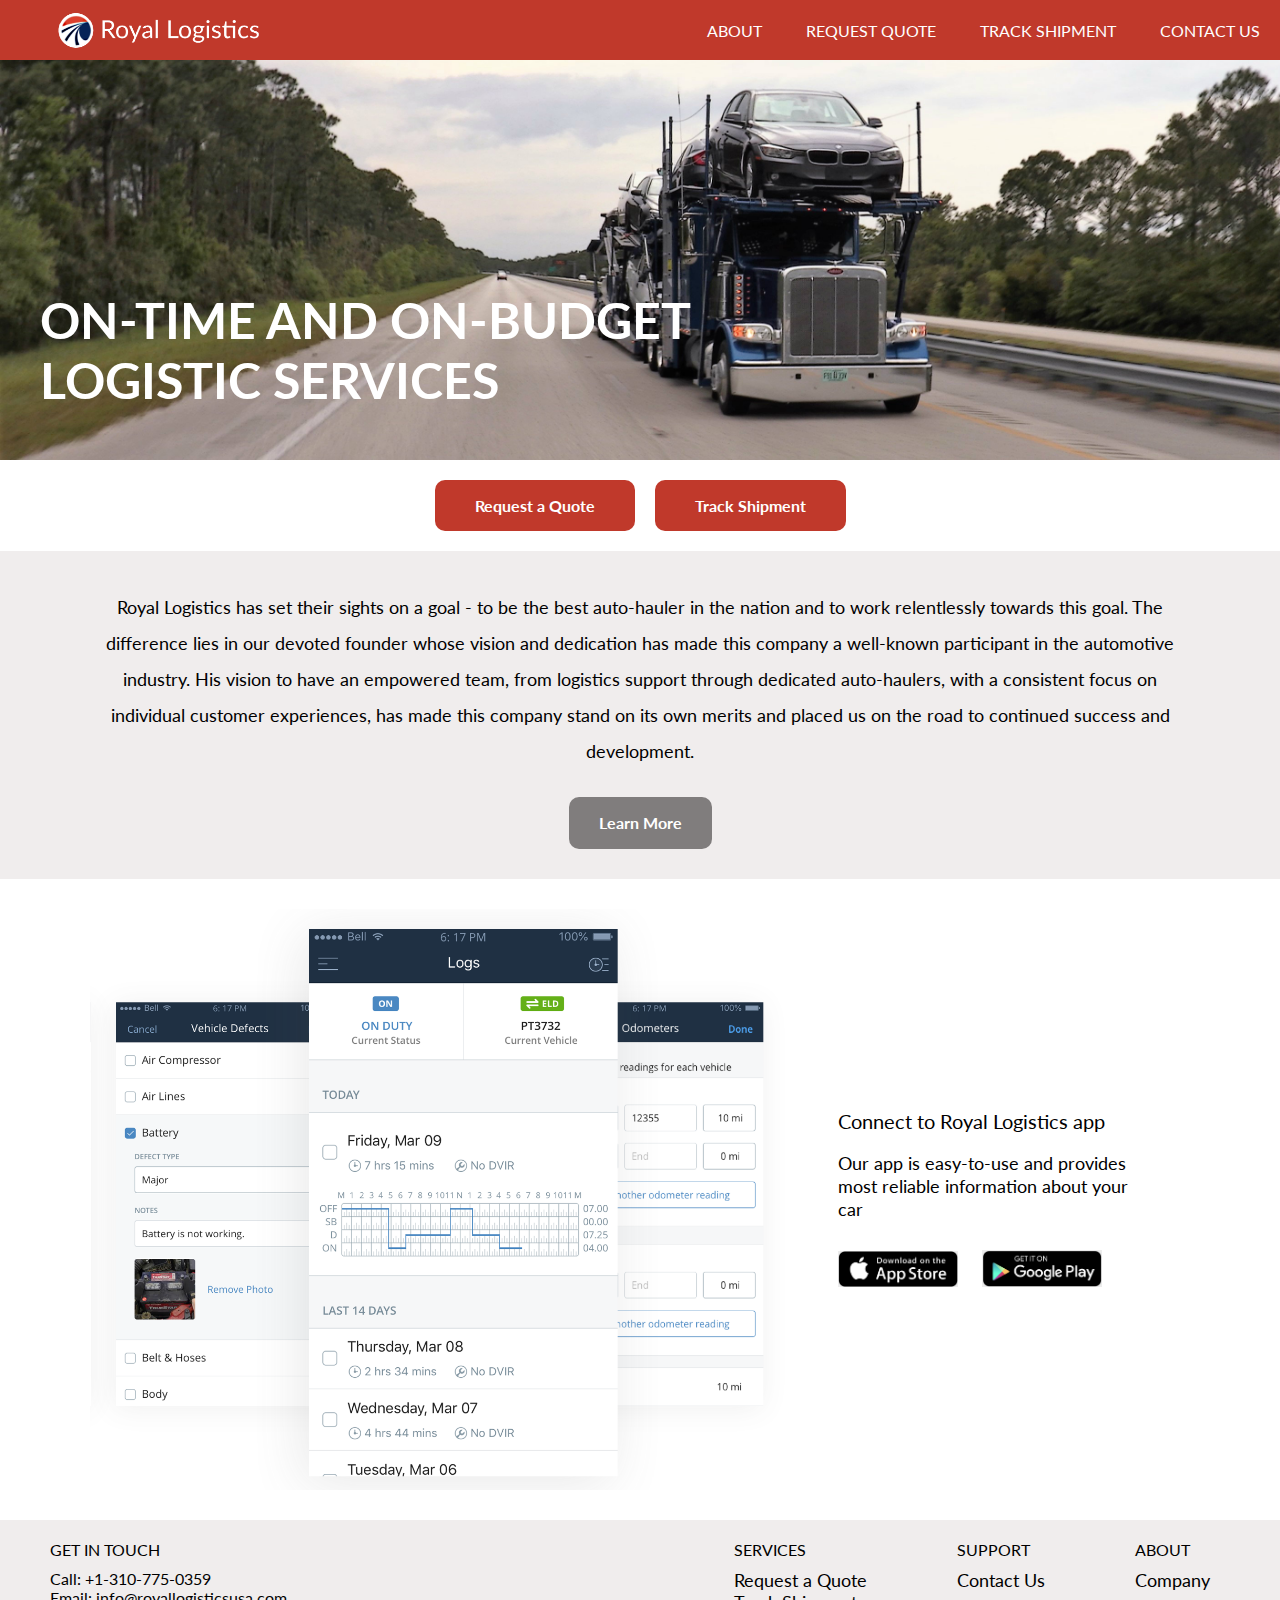
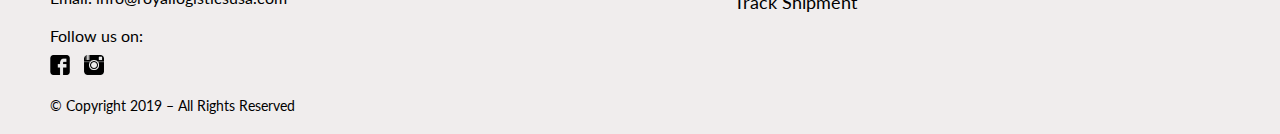
<file: index.html>
<html>
  <head>
    <title>Royal Logistics</title>
    <link href="https://fonts.googleapis.com/css?family=Lato&display=swap" rel="stylesheet">
    <link rel="stylesheet" href="style/style.css">
  </head>
  <body>
    <header>
      <a href='index.html'><img src='images/royal-logo.png' id='logo'></a>
      <nav>
        <a href='about.html' class='button_text'>ABOUT</a>
        <a href='request_quote.html' class='button_text'>REQUEST QUOTE</a>
        <a href='track_shipment.html' class='button_text'>TRACK SHIPMENT</a>
        <a href='general_enquiries.html' class='button_text'>CONTACT US</a>
      </nav>
    </header>
    <div id='hero'>
      <h2>ON-TIME AND ON-BUDGET<br>LOGISTIC SERVICES</h2>
    </div>
    <div class='all_buttons'>
      <a href="request_quote.html" class='action_button'><span class='button_text'>Request a Quote</span></a>
      <a href="track_shipment.html" class='action_button'><span class='button_text'>Track Shipment</span></a>
    </div>
    <div id='RI_info'>
      <p>Royal Logistics has set their sights on a goal - to be the best auto-hauler in the nation and to work relentlessly towards this goal. The difference lies in our devoted founder whose vision and dedication has made this company a well-known participant in the automotive industry. His vision to have an empowered team, from logistics support through dedicated auto-haulers, with a consistent focus on individual customer experiences, has made this company stand on its own merits and placed us on the road to continued success and development.
      </p>
      <div class='all_buttons'>
        <a href="about.html" class='info_button'><span class='button_text'>Learn More</span></a>
      </div>
    </div>
    <div id='app_info'>
      <img src='images/app.jpg' id='app_image'>
      <div id='app'>
        <div id='sub_heading'>Connect to Royal Logistics app</div>
        <p id='app_features'>Our app is easy-to-use and provides most reliable information about your car</p>
        <img src='images/appstore.png' class='download_app'>
        <img src='images/googleplay.png' class='download_app'>
      </div>
    </div>
    <div id='RI_bottom'>
      <div class='footer'>
        <div class='footer_title'>GET IN TOUCH</div>
        Call: +1-310-775-0359<br>
        Email: info@royallogisticsusa.com<br>
        <br>
        Follow us on:<br>
        <img src='images/facebook.png' class='social_media'>
        <img src='images/instagram.png' class='social_media'><br><br>
        <span id='copyright'>© Copyright 2019 – All Rights Reserved</span>
      </div>
      <div id='footer_menu'>
        <div class='footer'>
          <div class='footer_title'>SERVICES</div>
          <a href='request_quote.html' class='footer_links'>Request a Quote</a><br>
          <a href='track_shipment.html'>Track Shipment</a>
        </div>
        <div class='footer'>
          <div class='footer_title'>SUPPORT</div>
          <a href='general_enquiries.html' class='footer_links'>Contact Us</a><br>
        </div>
        <div class='footer'>
          <div class='footer_title'>ABOUT</div>
          <a href='about.html'>Company</a>
        </div>
      </div>
    </div>
  </body>
</html>
</file>
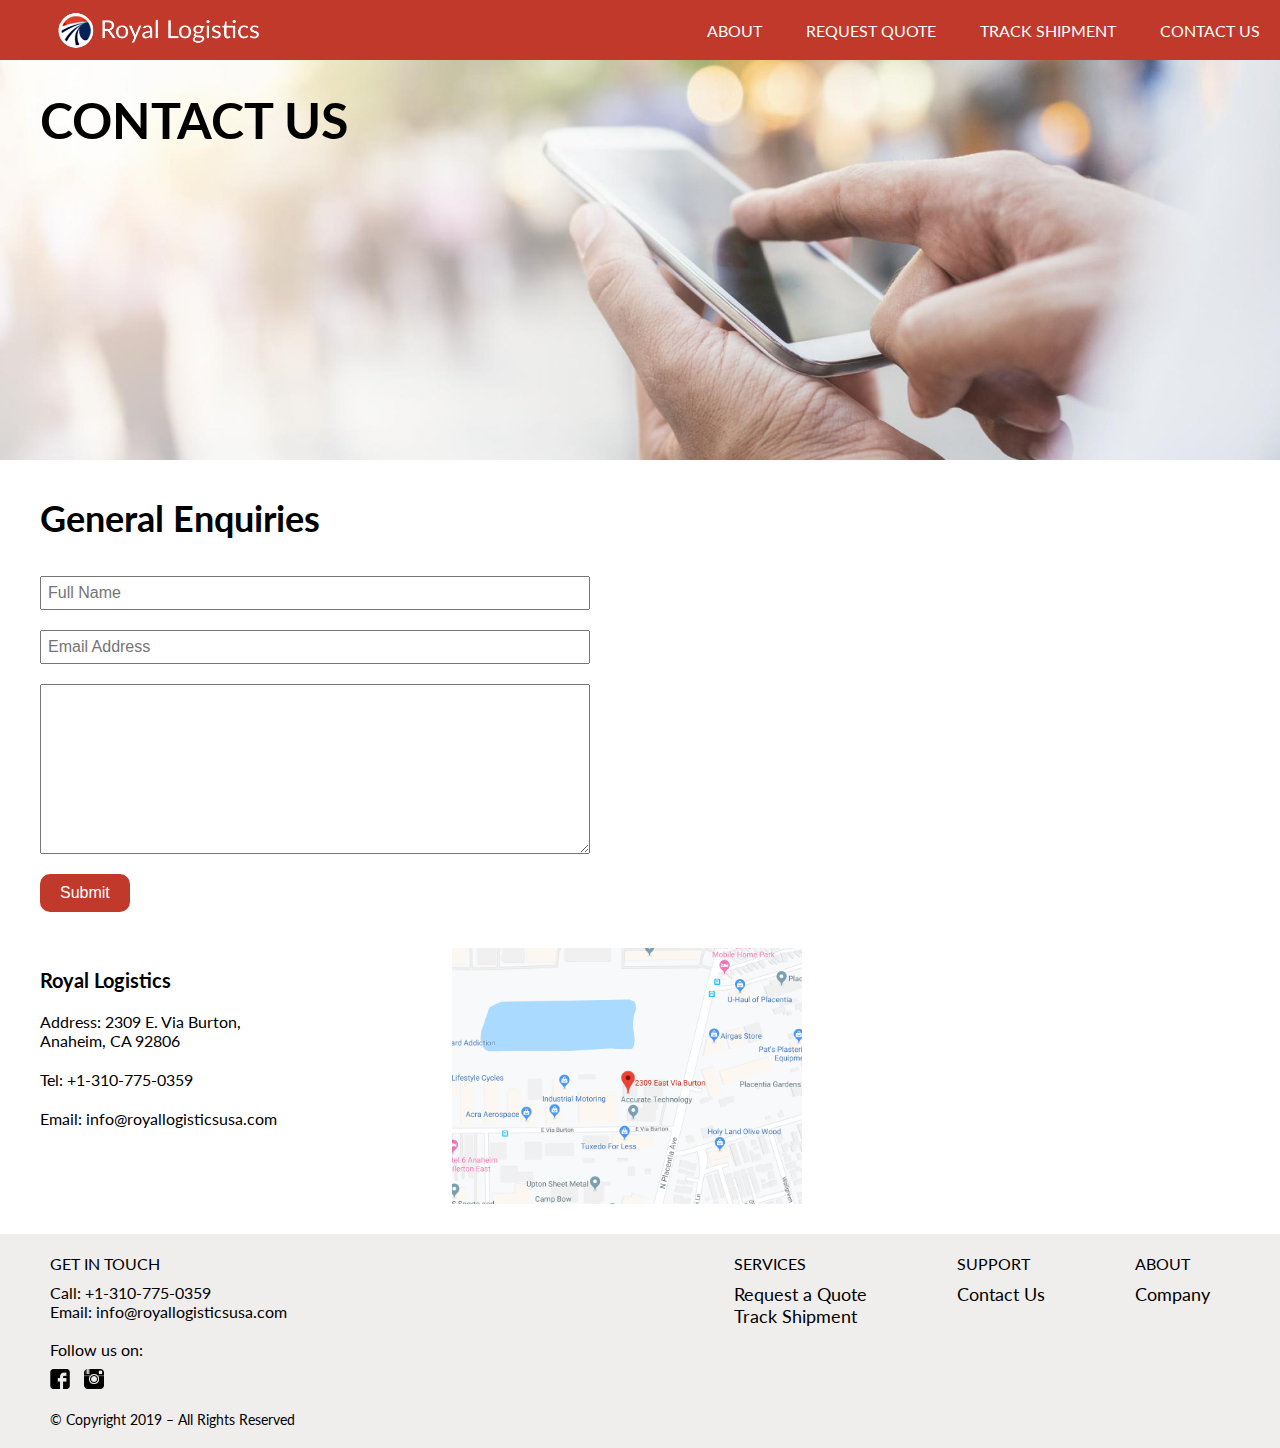
<file: general_enquiries.html>
<html>
  <head>
    <title>Royal Logistics | Contact Us</title>
    <link href="https://fonts.googleapis.com/css?family=Lato&display=swap" rel="stylesheet">
    <link rel="stylesheet" href="style/general_enquiries.css">
</head>
  <body>
    <header>
      <a href='index.html'><img src='images/royal-logo.png' id='logo'></a>
      <nav>
        <a href='about.html' class='button_text'>ABOUT</a>
        <a href='request_quote.html' class='button_text'>REQUEST QUOTE</a>
        <a href='track_shipment.html' class='button_text'>TRACK SHIPMENT</a>
        <a href='general_enquiries.html' class='button_text'>CONTACT US</a>
      </nav>
    </header>
    <div id='hero'>
      <h2>CONTACT US</h2>
    </div>
    <h3>General Enquiries</h3>
    <form action="https://formspree.io/info@royallogisticsusa.com" method="POST">
      <div class='input_field'><input type='text' name="name" placeholder='Full Name'></div>
      <div class='input_field'><input type='text' name="email" placeholder='Email Address'></div>
      <textarea name="details" id='input_details'></textarea><br>
      <input type="submit" class='action_button'>
    </form>
    <div class='map'>
      <div id='sub_heading'>Royal Logistics</div>
      <div class='contact'>Address: 2309 E. Via Burton,<br>
      Anaheim, CA 92806</div>
      <div class='contact'>Tel: +1-310-775-0359</div>
      <div class='contact'>Email: info@royallogisticsusa.com</div>
    </div>
    <div class='map'>
      <img src='images/map.png' id='map'>
    </div>
    <div id='RI_bottom'>
      <div class='footer'>
        <div class='footer_title'>GET IN TOUCH</div>
        Call: +1-310-775-0359<br>
        Email: info@royallogisticsusa.com<br>
        <br>
        Follow us on:<br>
        <img src='images/facebook.png' class='social_media'>
        <img src='images/instagram.png' class='social_media'><br><br>
        <span id='copyright'>© Copyright 2019 – All Rights Reserved</span>
      </div>
      <div id='footer_menu'>
        <div class='footer'>
          <div class='footer_title'>SERVICES</div>
          <a href='request_quote.html' class='footer_links'>Request a Quote</a><br>
          <a href=''>Track Shipment</a>
        </div>
        <div class='footer'>
          <div class='footer_title'>SUPPORT</div>
          <a href='general_enquiries.html' class='footer_links'>Contact Us</a><br>
        </div>
        <div class='footer'>
          <div class='footer_title'>ABOUT</div>
          <a href='about.html'>Company</a>
        </div>
      </div>
    </div>
  </body>
</html>
</file>
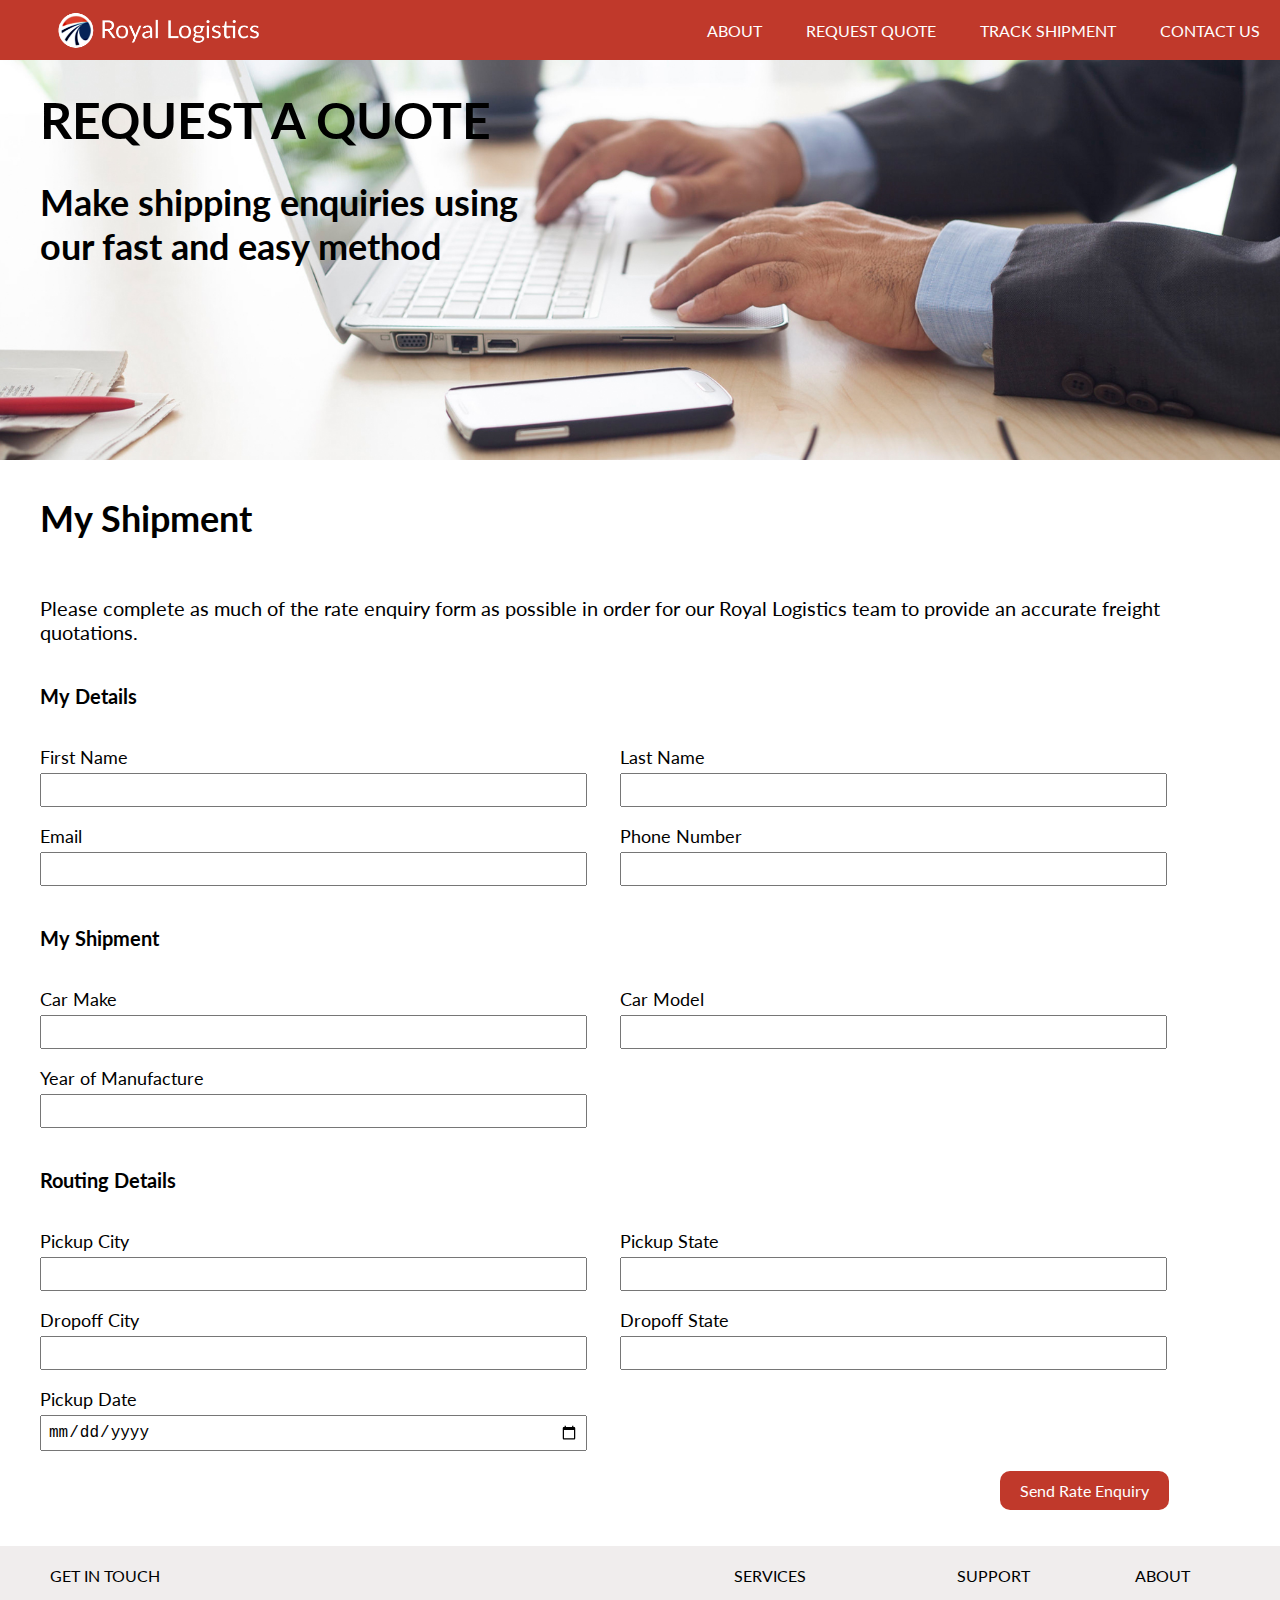
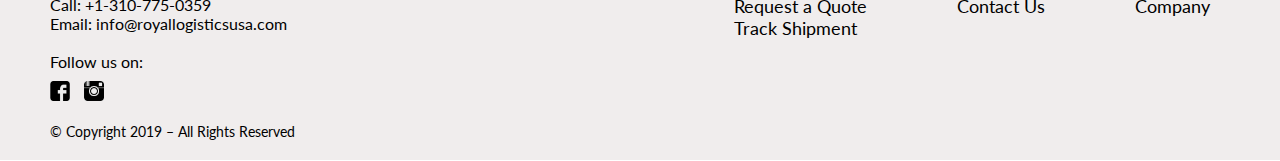
<file: request_quote.html>
<html>
  <head>
    <title>Royal Logistics | Request Quote</title>
    <link href="https://fonts.googleapis.com/css?family=Lato&display=swap" rel="stylesheet">
    <link rel="stylesheet" href="style/request_quote.css">
  </head>
  <body>
    <header>
      <a href='index.html'><img src='images/royal-logo.png' id='logo'></a>
      <nav>
        <a href='about.html' class='button_text'>ABOUT</a>
        <a href='request_quote.html' class='button_text'>REQUEST QUOTE</a>
        <a href='track_shipment.html' class='button_text'>TRACK SHIPMENT</a>
        <a href='general_enquiries.html' class='button_text'>CONTACT US</a>
      </nav>
    </header>
    <div id='hero'>
      <h2>REQUEST A QUOTE</h2>
      <h3 id="subtext">Make shipping enquiries using<br>our fast and easy method</h3>
    </div>
    <h3>My Shipment</h3>
    <p id='text'>Please complete as much of the rate enquiry form as possible in order for our Royal Logistics team to provide an accurate freight quotations.</p>
    <form id="my_form">
      <div class='sub_heading'>My Details</div>
      <div class='field'>
        <p class='input_field_left'>First Name</p>
        <input type='text' name='fname'>
      </div>
      <div class='field'>
        <p class='input_field_right'>Last Name</p>
        <input type='text' name='lname'>
      </div>
      <div class='field'>
        <p class='input_field_left'>Email</p>
        <input type='email' name="email">
      </div>
      <div class='field'>
        <p class='input_field_left'>Phone Number</p>
        <input type='text' name="phone">
      </div>
      <div class='sub_heading'>My Shipment</div>
      <div class='field'>
        <p class='input_field_left'>Car Make</p>
        <input type='text' name="car_make">
      </div>
      <div class='field'>
        <p class='input_field_right'>Car Model</p>
        <input type='text' name="car_model">
      </div>
      <div class='field'>
        <p class='input_field_left'>Year of Manufacture</p>
        <input type='text' name="year_of_manufacture">
      </div>
      <div class='sub_heading'>Routing Details</div>
      <div class='field'>
        <p class='input_field_left'>Pickup City</p>
        <input type='text' name="city">
      </div>
      <div class='field'>
        <p class='input_field_left'>Pickup State</p>
        <input type='text' name="state">
      </div>
      <div class='field'>
        <p class='input_field_left'>Dropoff City</p>
        <input type='text' name="city2">
      </div>
      <div class='field'>
        <p class='input_field_left'>Dropoff State</p>
        <input type='text' name="state2">
      </div>
      <div class='field'>
        <p class='input_field_right'>Pickup Date</p>
        <input type='date' name="pickup_date">
      </div>
      <div id='rav'>
        <input type="submit" id="rate_enquiry" class='action_button button_text' value="Send Rate Enquiry">
      </div>
    </form>
    <div id="thanks">
      Thanks for submitting your information - we'll be in touch shortly with your requested quote. 
      Your booking number is <span id="booking"></span>.
    </div>

    <div id='RI_bottom'>
      <div class='footer'>
        <div class='footer_title'>GET IN TOUCH</div>
        Call: +1-310-775-0359<br>
        Email: info@royallogisticsusa.com<br>
        <br>
        Follow us on:<br>
        <img src='images/facebook.png' class='social_media'>
        <img src='images/instagram.png' class='social_media'><br><br>
        <span id='copyright'>© Copyright 2019 – All Rights Reserved</span>
      </div>
      <div id='footer_menu'>
        <div class='footer'>
          <div class='footer_title'>SERVICES</div>
          <a href='request_quote.html' class='footer_links'>Request a Quote</a><br>
          <a href='track_shipment.html'>Track Shipment</a>
        </div>
        <div class='footer'>
          <div class='footer_title'>SUPPORT</div>
          <a href='general_enquiries.html' class='footer_links'>Contact Us</a><br>
        </div>
        <div class='footer'>
          <div class='footer_title'>ABOUT</div>
          <a href='about.html'>Company</a>
        </div>
      </div>
    </div>
    <script src="https://code.jquery.com/jquery-3.4.1.min.js" integrity="sha256-CSXorXvZcTkaix6Yvo6HppcZGetbYMGWSFlBw8HfCJo=" crossorigin="anonymous"></script>
    <script>
      var API_KEY = "keylP7NNI"+"ewuT4wQQ";
      // $.get("https://api.airtable.com/v0/app9okdzp1jI9HZ2q/Customer%20Records?api_key=keylP7NNI"+"ewuT4wQQ"+"&filterByFormula=%7BBooking%20Number%7D%20%3D%2010001", function(data) {
      //   console.log(data)
      // })

      $("#my_form").submit(function(event) {
        event.preventDefault(); //prevent default action 
        var form_data = {};
        $(this).serializeArray().map(function(x){form_data[x.name] = x.value;}); //Encode form elements for submission
        var booking_number = Math.floor(Math.random() * 9000000) + 1000000;

        $.ajax({
          type: "POST",
          contentType: "application/json",
          url: "https://api.airtable.com/v0/app9okdzp1jI9HZ2q/Customer%20Records?api_key="+API_KEY,
          data: JSON.stringify({
            "fields": {
              "Booking Number": booking_number,
              "First Name": form_data.fname,
              "Last Name": form_data.lname,
              "Email": form_data.email,
              "Phone": form_data.phone,
              "Order Status": "Order Not Processed",
              "Requested Pickup Date": form_data.pickup_date,
              "Start State": form_data.state,
              "Start City": form_data.city,
              "End State": form_data.state2,
              "End City": form_data.city2,
              "Car Make": form_data.car_make,
              "Car Model": form_data.car_model,
              "Year of Manufacture": form_data.year_of_manufacture
            }
          }),
          success: function() {
            $("#my_form").hide();
            $("#text").hide();
            $("#thanks").show();
            $("#booking").html(booking_number)
          },
          error: function() {
            alert("There was an error.")
          },          
        })
      })        
    </script>
  </body>
</html>
</file>
<file: style/style.css>
body {
  margin: 0px;
  padding: 0px;
}
a {
  text-decoration: none;
}
html {
  font-family: 'Lato', sans-serif;
}
#logo {
  height: 80%;
  margin-left: 50px;}
nav > a {
  color: white;
  font-size: 11px;
  text-decoration: none;
  padding: 4px 20px;
}
header {
  display: flex;
  align-items: center;
  background-color: #c0392b;
  height: 60px;
  justify-content: space-between;
}
#hero {
  width: 100%;
  height: 400px;
  display: flex;
  color: white;
  align-items: flex-end;
  font-size: 30px;
  background-image: url('../images/car-shipping.jpg');
  background-size: cover;
  background-position: center center;
}
h2 {
  font-size: 50px;
  padding: 50px 40px;
  margin: 0px;
}
.action_button {
  padding: 16px 40px;
  border-radius: 10px;
  margin: 20px 10px;
  background-color: #c0392b;
  color: white;
  font-weight: bold;
}
.action_button:hover {
  background-color: #e0594b;
}
.button_text {
  font-size: 16px;
}
#RI_info {
  background-color: #f0eded;
  padding: 20px 100px;
  line-height: 2;
}
#RI_bottom {
  background-color: #f0eded;
  padding: 20px 50px;
  line-height: 2;
  display: flex;
  justify-content: space-between;
}
p {
  font-size: 18px;
  text-align: center;
}
.info_button {
  background-color: #807d7d;
  padding: 10px 30px;
  border-radius: 10px;
  margin: 10px 10px;
  color: white;
  font-weight: bold;
}
.info_button:hover {
  background-color: #a09d9d;
}
.action_button, .info_button {
  transition: background-color 0.2s ease;;
}
.all_buttons {
  display: flex;
  justify-content: center;
}
button {
  border: none;
  cursor: pointer;
}
#app_image {
  width: 60%;
  padding: 10px 40px;
  vertical-align: middle;
}
#app_info {
  padding: 20px 50px;
  display: flex;
  justify-content: center;
  line-height: 1.3;
  align-items: center;
}
#sub_heading {
  font-size: 20px;
}
.download_app {
  width: 120px;
  margin: 10px 20px 0px 0px;
}
#app {
  vertical-align: middle;
}
#app_features {
  width: 80%;
  text-align: left;
}
.footer {
  font-size: 16px;
  line-height: normal;
  display: inline-block;
  vertical-align: top;
  margin-right: 20px;
}
#footer_menu {
  display: flex;
  justify-content: flex-end;
}
.social_media {
  height: 20px;
  width: 20px;
  margin-right: 10px;
  margin-top: 10px;
}
.footer > a {
  text-decoration: none;
  color: black;
  font-size: 18px;
}
.footer_title {
  margin-bottom: 10px;
}
#copyright {
  font-size: 14px;
}
.footer_links {
  margin-right: 70px;
  padding-bottom: 50px;
}
</file>
<file: style/general_enquiries.css>
body {
  margin: 0px;
  padding: 0px;
}
html {
  font-family: 'Lato', sans-serif;
}
#logo {
  height: 80%;
  margin-left: 50px;
}
nav > a {
  color: white;
  font-size: 11px;
  text-decoration: none;
  padding: 4px 20px;
}
header {
  display: flex;
  align-items: center;
  background-color: #c0392b;
  height: 60px;
  justify-content: space-between;
}
#hero {
  width: 100%;
  height: 400px;
  display: flex;
  color: black;
  align-items: flex-start;
  font-size: 30px;
  background-image: url('../images/contact-us.jpg');
  background-size: cover;
  background-position: center center;
}
h2 {
  font-size: 50px;
  padding: 30px 40px;
  margin: 0px;
}
h3 {
  font-size: 36px;
  padding: 0px 40px;
}
h4 {
  padding: 0px 40px;
  font-size: 28px;
  margin: 0px;
}
.action_button {
  padding: 10px 20px;
  border-radius: 10px;
  margin: 20px 40px;
  border: none;
  width: auto;
  background-color: #c0392b;
  cursor: pointer;
  color: white;
}
.button_text {
  font-size: 16px;
}
#RI_info {
  background-color: #f0eded;
  padding: 20px 100px;
  line-height: 2;
}
#RI_bottom {
  background-color: #f0eded;
  padding: 20px 50px;
  line-height: 2;
  display: flex;
  justify-content: space-between;
}
p {
  font-size: 18px;
  text-align: left;
  padding: 20px 40px;
}
.info_button {
  background-color: #807d7d;
  padding: 20px 30px;
  border-radius: 10px;
  margin: 10px 10px;
  color: white;
}
.all_buttons {
  display: flex;
  justify-content: center;
}
button {
  border: none;
}
.employee_image {
  width: 600px;
  margin: 20px 0px;
  display: block;
  margin-left: auto;
  margin-right: auto;
}
#app_info {
  padding: 20px 50px;
  display: flex;
  justify-content: center;
  line-height: 1.3;
  align-items: center;
}
#sub_heading {
  font-size: 20px;
  font-weight: bold;
  padding: 20px 40px 20px 40px;
}
input {
  margin-left: 40px;
  width: 550px;
  padding: 6px;
  font-size: 16px;
}
.input_field {
  margin-left: 0px;
  padding-bottom: 20px;
}
#input_details {
  margin-left: 40px;
  padding-bottom: 20px;
  width: 550px;
  height: 170px;
}
.download_app {
  width: 120px;
  margin: 10px 20px 0px 0px;
}
#app {
  vertical-align: middle;
}
#app_features {
  width: 80%;
  text-align: left;
}
.footer {
  font-size: 16px;
  line-height: normal;
  display: inline-block;
  vertical-align: top;
  margin-right: 20px;
}
#footer_menu {
  display: flex;
  justify-content: flex-end;
}
.social_media {
  height: 20px;
  width: 20px;
  margin-right: 10px;
  margin-top: 10px;
}
.footer > a {
  text-decoration: none;
  color: black;
  font-size: 18px;
}
.footer_title {
  margin-bottom: 10px;
}
#copyright {
  font-size: 14px;
}
.footer_links {
  margin-right: 70px;
  padding-bottom: 50px;
}
.contact {
  padding: 0px 40px 20px 40px;
}
.map {
  width: 35%;
  display: inline-block;
  vertical-align: top;
}
#map {
  width: 350px;
  margin-bottom: 30px;
}
</file>
<file: style/request_quote.css>
body {
  margin: 0px;
  padding: 0px;
}
html {
  font-family: 'Lato', sans-serif;
}
#logo {
  height: 80%;
  margin-left: 50px;
}
nav > a {
  color: white;
  font-size: 11px;
  text-decoration: none;
  padding: 4px 20px;
}
header {
  display: flex;
  align-items: center;
  background-color: #c0392b;
  height: 60px;
  justify-content: space-between;
}
#hero {
  width: 100%;
  height: 400px;
  color: black;
  font-size: 30px;
  background-image: url('../images/request-quote.jpg');
  background-size: cover;
  background-position: center center;
}
h2 {
  font-size: 50px;
  padding: 30px 40px;
  margin: 0px;
  display: block;
}
h3 {
  font-size: 36px;
  padding: 0px 40px;
}
#subtext {
  margin: 0;
}
h4 {
  padding: 0px 40px;
  font-size: 28px;
  margin: 0px;
}
.action_button {
  padding: 10px 20px;
  border-radius: 10px;
  margin: 20px 10px;
  background-color: #c0392b;
  color: white;
}
.button_text {
  font-size: 16px;
}
#RI_info {
  background-color: #f0eded;
  padding: 20px 100px;
  line-height: 2;
}
#RI_bottom {
  background-color: #f0eded;
  padding: 20px 50px;
  line-height: 2;
  display: flex;
  justify-content: space-between;
}
#text, #thanks {
  font-size: 20px;
  text-align: left;
  padding: 20px 40px 0px 40px;
  margin-bottom: 0px;
}
#thanks {
  margin-bottom: 30px;
}
.info_button {
  background-color: #807d7d;
  padding: 20px 30px;
  border-radius: 10px;
  margin: 10px 10px;
  color: white;
}
.all_buttons {
  display: flex;
  justify-content: center;
}
input[type=submit] {
  border: none;
  width: auto;
  font-family: inherit;
}
.employee_image {
  width: 600px;
  margin: 20px 0px;
  display: block;
  margin-left: auto;
  margin-right: auto;
}
#app_info {
  padding: 20px 50px;
  display: flex;
  justify-content: center;
  line-height: 1.3;
  align-items: center;
}
.sub_heading {
  font-size: 20px;
  font-weight: bold;
  padding: 40px 20px 20px 40px;
}
input {
  width: 95%;
  padding: 6px;
  font-size: 16px;
  margin-left: 40px;
}
.input_field_left {
  padding-left: 40px;
  font-size: 18px;
  margin-bottom: 5px;
}
#right {
  display: inline-block;
  width: auto;
  vertical-align: top;
}
.field {
 display: inline-block;
 min-width: 45%;
}
.input_field_right {
  padding-left: 40px;
  font-size: 18px;
  margin-bottom: 5px;
}
.download_app {
  width: 120px;
  margin: 10px 20px 0px 0px;
}
#app {
  vertical-align: middle;
}
#app_features {
  width: 80%;
  text-align: left;
}
#rav {
  display: flex;
  justify-content: flex-end;
  padding-right: 4%;
}
#thanks {
  display: none;
}
#booking {
  font-weight: bold;
}
#rate_enquiry {
  margin-right: 60px;
}
.footer {
  font-size: 16px;
  line-height: normal;
  display: inline-block;
  vertical-align: top;
  margin-right: 20px;
}
#footer_menu {
  display: flex;
  justify-content: flex-end;
}
.social_media {
  height: 20px;
  width: 20px;
  margin-right: 10px;
  margin-top: 10px;
}
.footer > a {
  text-decoration: none;
  color: black;
  font-size: 18px;
}
.footer_title {
  margin-bottom: 10px;
}
#copyright {
  font-size: 14px;
}
.footer_links {
  margin-right: 70px;
  padding-bottom: 50px;
}
</file>
